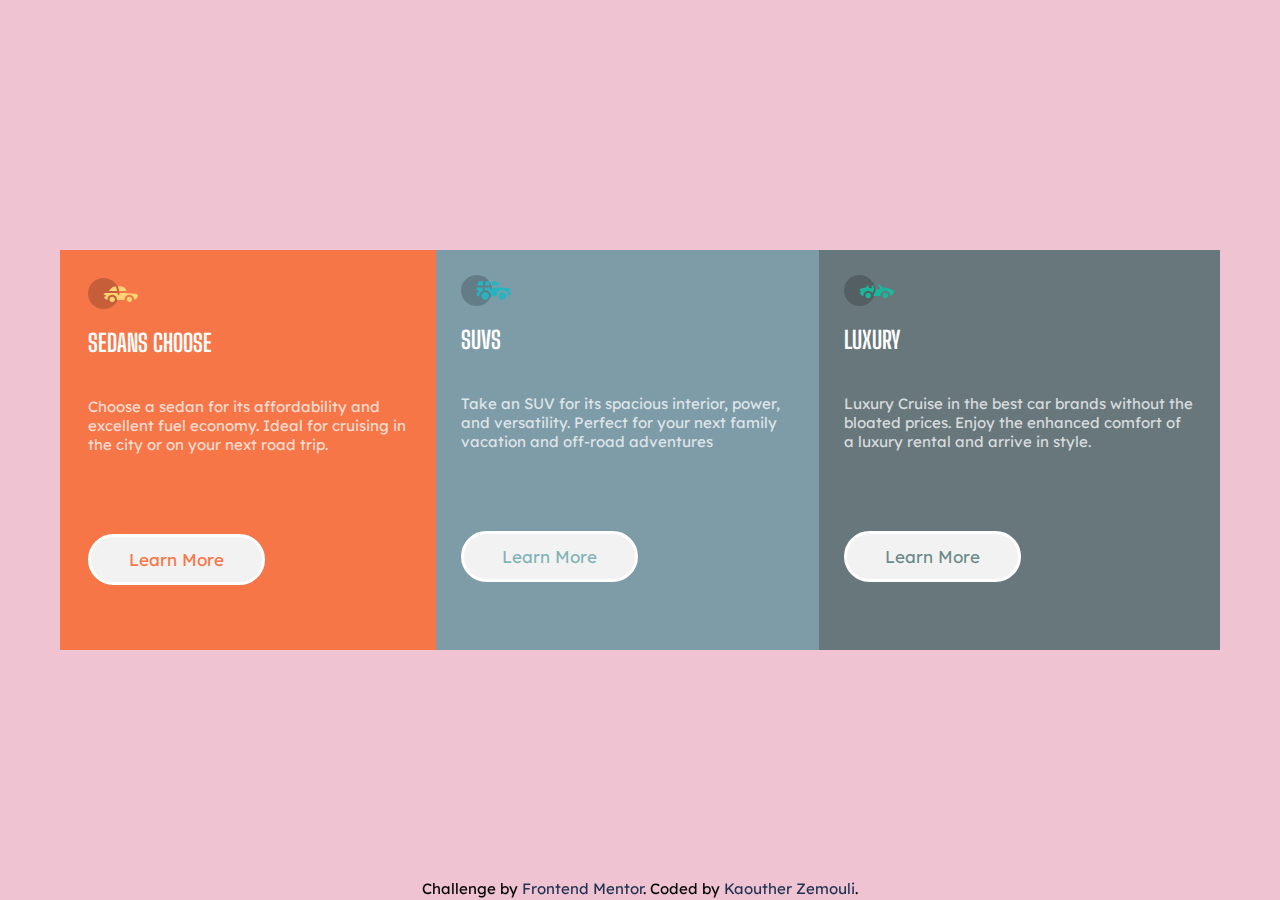
<file: index.html>
<!DOCTYPE html>
<html lang="en">
<head>
    <meta charset="UTF-8">
    <meta name="viewport" content="width=device-width, initial-scale=1.0">
    <link rel="stylesheet" href="column.css">
    <link rel="icon" href="favicon-32x32.png">
    <link rel="preconnect" href="https://fonts.googleapis.com">
<link rel="preconnect" href="https://fonts.gstatic.com" crossorigin>
<link href="https://fonts.googleapis.com/css2?family=Big+Shoulders+Display:wght@100..900&family=Lexend+Deca:wght@100..900&display=swap" rel="stylesheet">
    <link rel="preconnect" href="https://fonts.googleapis.com">
<link rel="preconnect" href="https://fonts.gstatic.com" crossorigin>
<link href="https://fonts.googleapis.com/css2?family=Lexend+Deca:wght@100..900&display=swap" rel="stylesheet">
    <title>Frontend Mentor | 3-column preview card component</title>
    <style>
        .attribution {
          font-size: 15px;
          text-align: center;
          position: fixed;
          bottom: 0;
          left: 50%;
          transform: translate(-50%, -10%);
        }
    
        .attribution a {
          color: hsl(218, 44%, 22%);
          text-decoration: none;
        }
        </style>
</head>
<body>
  <div class="card">
    <div class="orange">
        <img src="icon-sedans.svg" alt="icon-sedans">
        <h2>Sedans Choose</h2>
        <p>Choose a sedan for its affordability and excellent fuel economy. Ideal for cruising in the city or on your next road trip. </p>
        <button>Learn More</button>
    </div>
        <div class="blue">
            <img src="icon-suvs.svg" alt="icon-suvs">
            <h2>SUVs</h2>
            <p>Take an SUV for its spacious interior, power, and versatility. Perfect for your next family vacation and off-road adventures</p>
            <button>Learn More</button>
        </div>
        <div class="green">
            <img src="icon-luxury.svg" alt="icon-luxury">
            <h2>Luxury</h2>
            <p>Luxury Cruise in the best car brands without the bloated prices. Enjoy the enhanced comfort of a luxury rental and arrive in style.</p>
            <button>Learn More</button>
        </div>

        <div class="attribution">
            Challenge by <a href="https://www.frontendmentor.io?ref=challenge" target="_blank">Frontend Mentor</a>.
            Coded by <a href="https://github.com/Kawatarrzem">Kaouther Zemouli</a>.
          </div>







  </div>






    
</body>
</html>
</file>
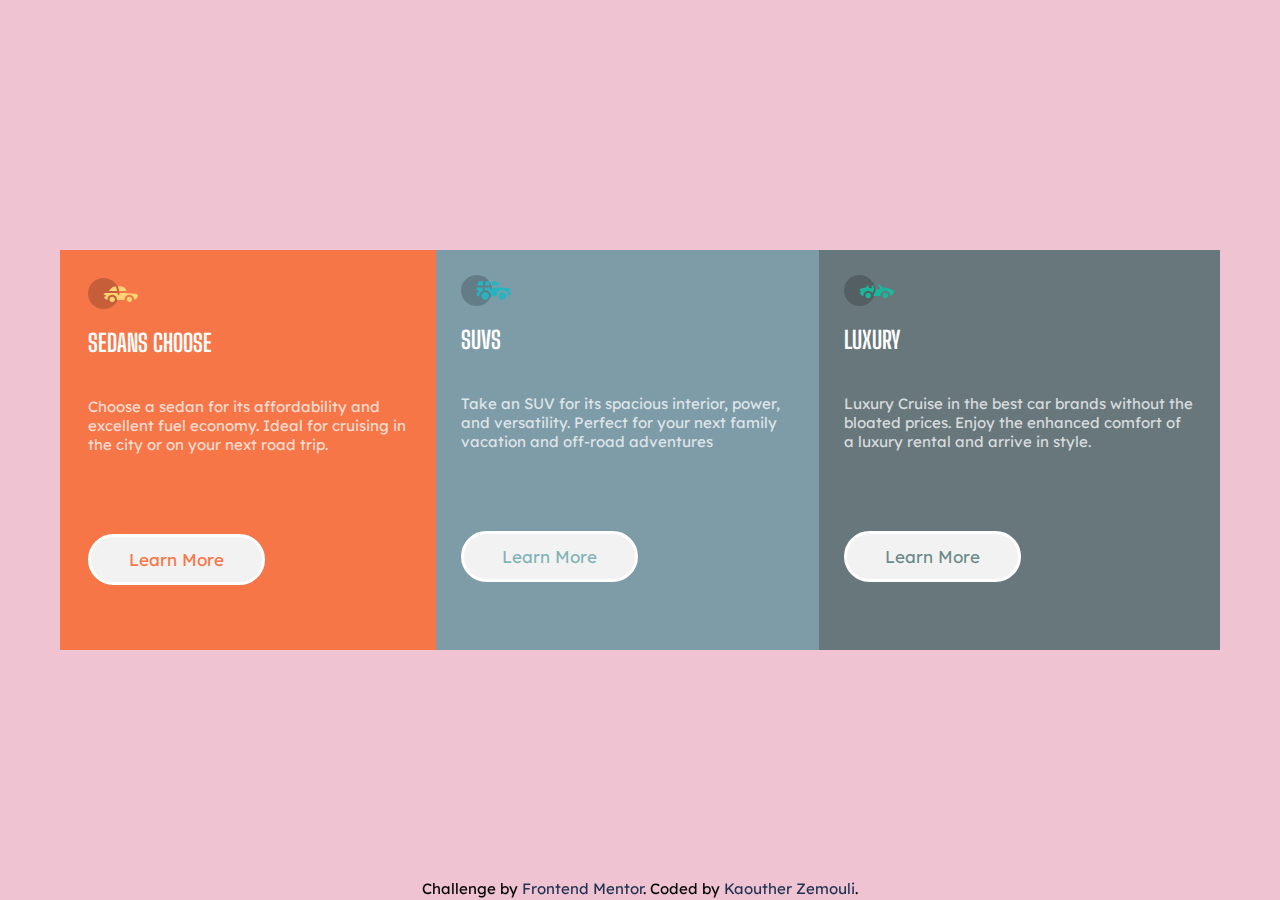
<file: colonne.html>
<!DOCTYPE html>
<html lang="en">
<head>
    <meta charset="UTF-8">
    <meta name="viewport" content="width=device-width, initial-scale=1.0">
    <link rel="stylesheet" href="column.css">
    <link rel="icon" href="favicon-32x32.png">
    <link rel="preconnect" href="https://fonts.googleapis.com">
<link rel="preconnect" href="https://fonts.gstatic.com" crossorigin>
<link href="https://fonts.googleapis.com/css2?family=Big+Shoulders+Display:wght@100..900&family=Lexend+Deca:wght@100..900&display=swap" rel="stylesheet">
    <link rel="preconnect" href="https://fonts.googleapis.com">
<link rel="preconnect" href="https://fonts.gstatic.com" crossorigin>
<link href="https://fonts.googleapis.com/css2?family=Lexend+Deca:wght@100..900&display=swap" rel="stylesheet">
    <title>Frontend Mentor | 3-column preview card component</title>
    <style>
        .attribution {
          font-size: 15px;
          text-align: center;
          position: fixed;
          bottom: 0;
          left: 50%;
          transform: translate(-50%, -10%);
        }
    
        .attribution a {
          color: hsl(218, 44%, 22%);
          text-decoration: none;
        }
        </style>
</head>
<body>
  <div class="card">
    <div class="orange">
        <img src="icon-sedans.svg" alt="icon-sedans">
        <h2>Sedans Choose</h2>
        <p>Choose a sedan for its affordability and excellent fuel economy. Ideal for cruising in the city or on your next road trip. </p>
        <button>Learn More</button>
    </div>
        <div class="blue">
            <img src="icon-suvs.svg" alt="icon-suvs">
            <h2>SUVs</h2>
            <p>Take an SUV for its spacious interior, power, and versatility. Perfect for your next family vacation and off-road adventures</p>
            <button>Learn More</button>
        </div>
        <div class="green">
            <img src="icon-luxury.svg" alt="icon-luxury">
            <h2>Luxury</h2>
            <p>Luxury Cruise in the best car brands without the bloated prices. Enjoy the enhanced comfort of a luxury rental and arrive in style.</p>
            <button>Learn More</button>
        </div>

        <div class="attribution">
            Challenge by <a href="https://www.frontendmentor.io?ref=challenge" target="_blank">Frontend Mentor</a>.
            Coded by <a href="https://github.com/Kawatarrzem">Kaouther Zemouli</a>.
          </div>







  </div>






    
</body>
</html>
</file>
<file: column.css>
*{
    margin: 0;
    padding: 0;
    box-sizing: border-box;
    font-family: 'Lexend Deca',sans-serif;
}
body{
    background-color:white ;
    height: 100vh;
    width: 100%;
    display: flex;
    align-items: center;
    justify-content: center;
    background-color:rgba(216, 112, 147, 0.418) ;
}

.card{
    display:flex ;
    justify-content: center;
    align-items: center;
    height:auto ;
    width:140vh;
    padding: 50px;

    
   
}
.card .orange{
    background-color: rgb(247, 118, 72);
    padding: 28px;
    height: 400px;

}
.card .blue{
    background-color: hsl(184, 81%, 27%,0.5);
    padding: 25px;
    height: 400px;

}
.card .green{

    background-color: hsl(179, 67%, 16%,0.6);
    padding: 25px;
    height: 400px;

}

 img{
    padding-bottom: 15px;
    width:50px ;
}
h2{
    color: white;
    text-transform:uppercase;
    font-family: "Big Shoulders Display",sans-serif;
    font-size: 700;
    padding-bottom: 40px;

}
p{
    color: hsla(0, 0%, 100%, 0.75);
    padding-bottom: 80px;
    font-weight:400 ;
    font-size: 15px;
     
}
button{
    padding-top: 12px;
    padding-bottom: 12px;
    color:transparent;
    padding-left:38px;
    padding-right: 38px;
    border-radius: 40px;
    background: hsl(0, 0%, 95%);
    cursor: pointer;
    border: solid white;
    font-size: 17px;
    transition: all 0.3s;

}



.orange button{
    color: rgb(247, 118, 72);

}
.blue button{
    color:hsl(184, 81%, 27%,0.5) ;
}
.green button{
    color: hsl(179, 67%, 16%,0.6);
}

button:hover{
   
   background: transparent;
   border: solid white;
   color: white;
   
}
</file>
